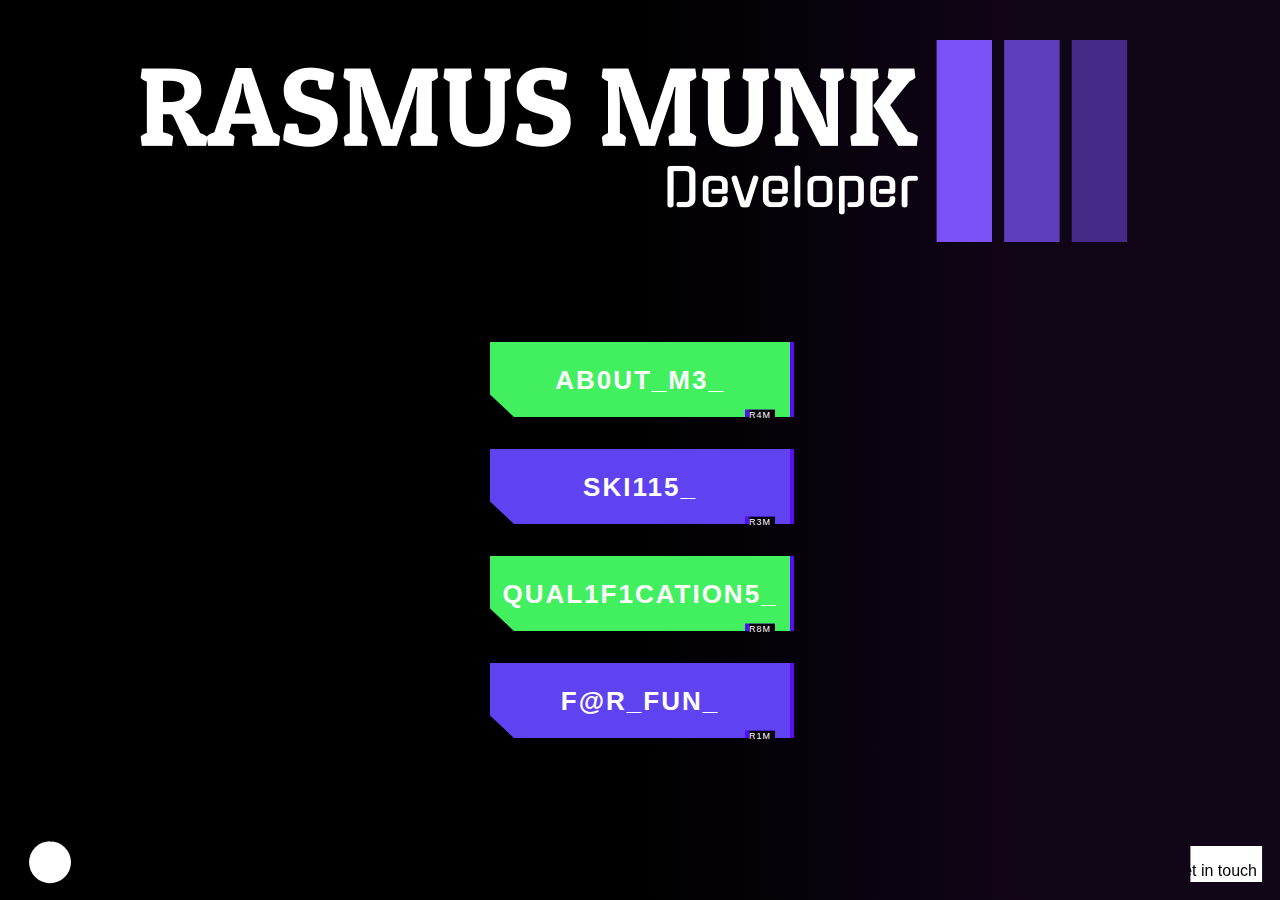
<file: Index.html>
<!DOCTYPE html>
<html lang="en">

<head>
  <link href="https://cdn.jsdelivr.net/npm/bootstrap@5.2.1/dist/css/bootstrap.min.css" rel="stylesheet" integrity="sha384-iYQeCzEYFbKjA/T2uDLTpkwGzCiq6soy8tYaI1GyVh/UjpbCx/TYkiZhlZB6+fzT" crossorigin="anonymous">
    <link rel="stylesheet" href="/Styles.css">
    <title>Purple Dev</title>

</head>



<body class = backhome>
    <div class="LogoHome">
    <img src="Assets/Homepage/Logo.png" alt="Image of HomeLogo">
  </div>



  <a href="AboutMe.html"> 
      <button class="cybr-btn">
          Ab0ut_M3<span aria-hidden>_</span>
          <span aria-hidden class="cybr-btn__glitch">About_Me</span>
          <span aria-hidden class="cybr-btn__tag">R4m</span>      
        </button>
    </a>

    <a href="Skills.html"> 
      <button class="cybr-btn" style="--primary-hue: 250">
        Ski115<span aria-hidden>_</span>
        <span aria-hidden class="cybr-btn__glitch">Skills</span>
        <span aria-hidden class="cybr-btn__tag">R3m</span>
      </button>
    </a>

    <a href="Qualifications.html"> 
      <button class="cybr-btn">
        Qual1f1cation5<span aria-hidden>_</span>
        <span aria-hidden class="cybr-btn__glitch">Qualifications</span>
        <span aria-hidden class="cybr-btn__tag">R8m</span>
      </button>
    </a>

    <a href="For_Fun.html"> 
      <button class="cybr-btn" style="--primary-hue: 250">
      f@r_fun<span aria-hidden>_</span>
      <span aria-hidden class="cybr-btn__glitch">For_Fun</span>
      <span aria-hidden class="cybr-btn__tag">R1m</span>
    </button>
  </a>



    <div class="card" tabindex="0">
      <h1 class="card__title">Welcome</h1>
      <span aria-hidden class="card__glitch">01010000-01110101-01110010-01110000-01101100-01100101</span>
      <p class="card__description">This is my online CV. Please click the page you would like to visit.</p>
    </div>


    <div class="GetInTouchButton">
      <p class="GetInTouchText">Get in touch</p>
      <p aria-hidden class="GetInTouchDescription"> Mail: rasmus.munk01@gmail.com <br> Telefon: <br> 30745399</p>
    </div>



</body>

</html>
</file>
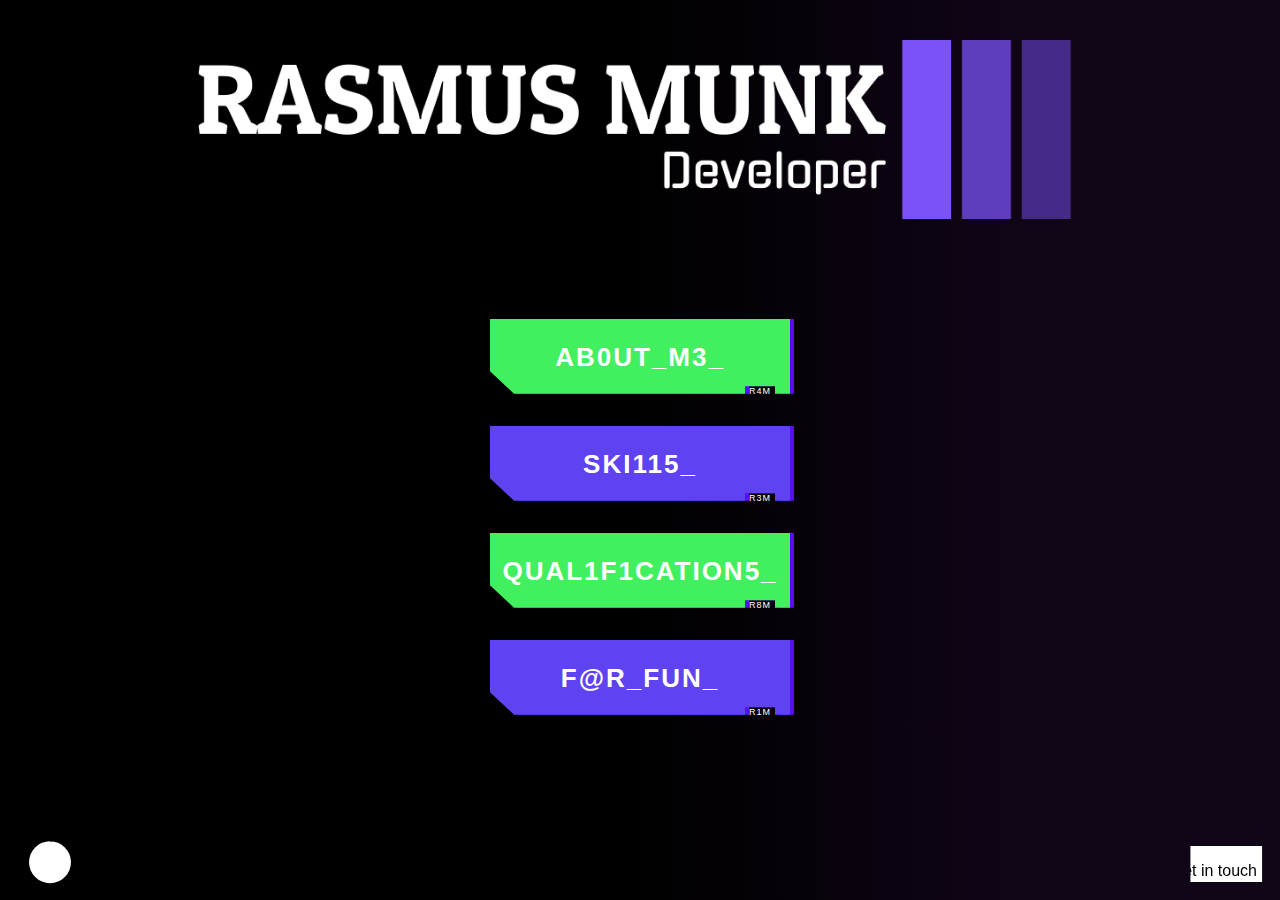
<file: index.html>
<!DOCTYPE html>
<html lang="en">

<head>
  <link href="https://cdn.jsdelivr.net/npm/bootstrap@5.2.1/dist/css/bootstrap.min.css" rel="stylesheet" integrity="sha384-iYQeCzEYFbKjA/T2uDLTpkwGzCiq6soy8tYaI1GyVh/UjpbCx/TYkiZhlZB6+fzT" crossorigin="anonymous">
    <link rel="stylesheet" href="/Styles.css">
    <title>Purple Dev</title>
    <link rel="icon" type="image/x-icon" href="/Assets/Homepage/LogoLogo.png">
    <meta content="width=device-width, initial-scale=1" name="viewport" />
</head>



<body class = backhome>
    <div style="width: 100%; height: 100%;" class="LogoHome">
    <img class="LogoHomepng" src="Assets/Homepage/Logo.png" alt="Image of HomeLogo">
  </div>



  <a href="AboutMe.html"> 
      <button class="cybr-btn">
          Ab0ut_M3<span aria-hidden>_</span>
          <span aria-hidden class="cybr-btn__glitch">About_Me</span>
          <span aria-hidden class="cybr-btn__tag">R4m</span>      
        </button>
    </a>

    <a href="Skills.html"> 
      <button class="cybr-btn" style="--primary-hue: 250">
        Ski115<span aria-hidden>_</span>
        <span aria-hidden class="cybr-btn__glitch">Skills</span>
        <span aria-hidden class="cybr-btn__tag">R3m</span>
      </button>
    </a>

    <a href="Qualifications.html"> 
      <button class="cybr-btn">
        Qual1f1cation5<span aria-hidden>_</span>
        <span aria-hidden class="cybr-btn__glitch">Qualifications</span>
        <span aria-hidden class="cybr-btn__tag">R8m</span>
      </button>
    </a>

    <a href="For_Fun.html"> 
      <button class="cybr-btn" style="--primary-hue: 250">
      f@r_fun<span aria-hidden>_</span>
      <span aria-hidden class="cybr-btn__glitch">For_Fun</span>
      <span aria-hidden class="cybr-btn__tag">R1m</span>
    </button>
  </a>



    <div class="card" tabindex="0">
      <h1 class="card__title">Welcome</h1>
      <span aria-hidden class="card__glitch">01010000-01110101-01110010-01110000-01101100-01100101</span>
      <p class="card__description">This is my online CV. Please click the page you would like to visit.</p>
    </div>


    <div class="GetInTouchButton">
      <p class="GetInTouchText">Get in touch</p>
      <p aria-hidden class="GetInTouchDescription"> Mail: rasmus.munk01@gmail.com <br> Telefon: <br> 30745399</p>
    </div>



</body>

</html>
</file>
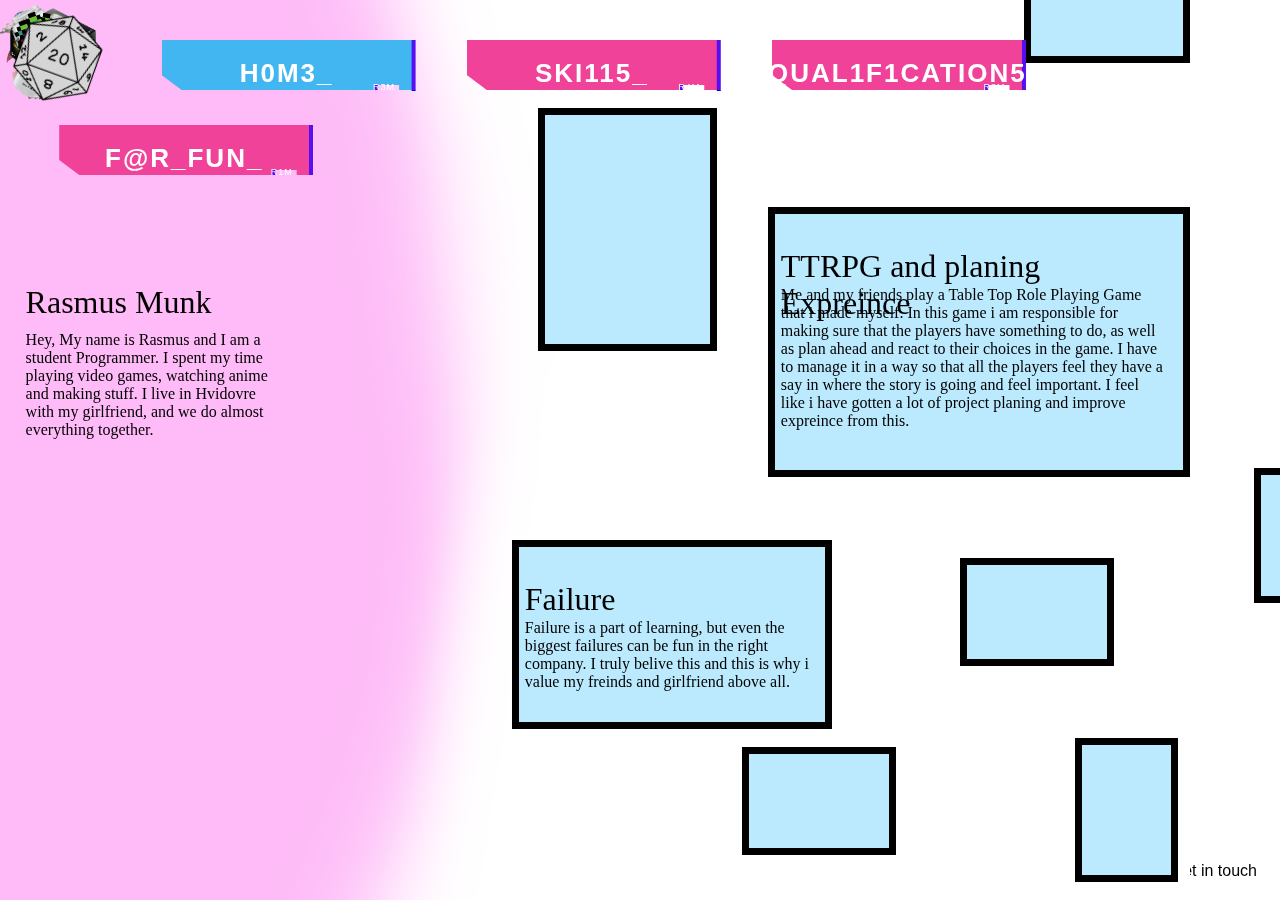
<file: AboutMe.html>
<!DOCTYPE html>
<html lang="en">
<head>
  <link href="https://cdn.jsdelivr.net/npm/bootstrap@5.2.1/dist/css/bootstrap.min.css" rel="stylesheet" integrity="sha384-iYQeCzEYFbKjA/T2uDLTpkwGzCiq6soy8tYaI1GyVh/UjpbCx/TYkiZhlZB6+fzT" crossorigin="anonymous">
    <link rel="stylesheet" href="/Styles.css">
    <title>Purple Dev</title>
    <link rel="icon" type="image/x-icon" href="/Assets/Homepage/LogoLogo.png">
    <meta content="width=device-width, initial-scale=1" name="viewport" />
</head>


<body class="SkillsBody">
    <div style="position: fixed; width: 100%;">

        <a href="index.html" style="padding-left: 12%;"> 
            <button class="cybr-btn_menu" style="  --primary-hue: 200;">
              <span class="cybr-btn-small_menu">H0m3_</span>
              <span aria-hidden class="cybr-btn__glitch">Home</span>
              <span aria-hidden class="cybr-btn__tag">R3m</span>
            </button>
          </a>


        <a href="Skills.html" style="padding-left: 4%;"> 
          <button class="cybr-btn_menu" style="--primary-hue: 690;">
            <span class="cybr-btn-small_menu">Ski115_</span>
                <span aria-hidden class="cybr-btn__glitch">Skills</span>
                <span aria-hidden class="cybr-btn__tag">R4m</span>      
              </button>
          </a>

          <a href="Qualifications.html" style="padding-left: 4%;"> 
            <button class="cybr-btn_menu" style="--primary-hue: 690;">
              <span class="cybr-btn-small_menu">Qual1f1cation5_</span>
              <span aria-hidden class="cybr-btn__glitch">Qualifications</span>
              <span aria-hidden class="cybr-btn__tag">R8m</span>
            </button>
          </a>
      
          <a href="For_Fun.html" style="padding-left: 4%;"> 
            <button class="cybr-btn_menu" style="--primary-hue: 690;">
              <span class="cybr-btn-small_menu">f@r_fun_</span>
            <span aria-hidden class="cybr-btn__glitch">For_Fun</span>
            <span aria-hidden class="cybr-btn__tag">R1m</span>
          </button>
        </a>
      </div>
      
      <div class="BlueBoxes">
        <img class="ImageRotation" src="Assets/About/D20.png" alt="A picture of D20"
        height="100px"
        width="100px"
        >

        <img style="animation: Rotation 9.5s linear infinite; z-index: -2; transform: rotate(-20deg);" class="ImageRotation" src="Assets/About/D20.png" alt="A picture of D20"
        height="50px"
        width="50px"
        >

        <img style="animation: Rotation 9s linear infinite; z-index: -4;  transform: rotate(30deg);   animation-delay: -10s;" class="ImageRotation" src="Assets/About/Ramfigure.png" alt="A picture of A Ram figure"
        height="90px"
        width="60px"
        >

        <img style="animation: Rotation 9s linear infinite; z-index: -4;  transform: rotate(-20deg);   animation-delay: -11s;" class="ImageRotation" src="Assets/About/Remfigure.png" alt="A picture of A Rem figure"
        height="90px"
        width="55px"
        >

        <img style="animation: Rotation 11s linear infinite; z-index: -3;  transform: rotate(0deg);   animation-delay: -7s;" class="ImageRotation" src="Assets/About/DarkSouls.png" alt="A picture of Dark Souls Board game"
        height="80px"
        width="90px"
        >

        <img style="animation: Rotation 10s linear infinite; z-index: -2;  transform: rotate(50deg);   animation-delay: -3s;" class="ImageRotation" src="Assets/About/Flower.png" alt="A picture of A flower"
        height="90px"
        width="100px"
        >

        <img style="animation: Rotation 10s linear infinite; z-index: -2;  transform: rotate(50deg);   animation-delay: 0s;" class="ImageRotation" src="Assets/About/Flower.png" alt="A picture of A flower"
        height="90px"
        width="90px"
        >

        <img style="animation: Rotation 10s linear infinite; z-index: -2;  transform: rotate(-30deg);   animation-delay: -5s;" class="ImageRotation" src="Assets/About/Monster.png" alt="A picture of a white monster"
        height="90px"
        width="60px"
        >

        <img style="animation: Rotation 8s linear infinite; z-index: -2;  transform: rotate(30deg);   animation-delay: -6s;" class="ImageRotation" src="Assets/About/Monster.png" alt="A picture of a white monster"
        height="90px"
        width="60px"
        >

        <img style="animation: Rotation 10s linear infinite; z-index: -2;  transform: rotate(10deg);   animation-delay: -2s;" class="ImageRotation" src="Assets/About/Strawberry.png" alt="A picture of a strawberry"
        height="70px"
        width="60px"
        >

        <img style="animation: Rotation 10s linear infinite; z-index: -2;  transform: rotate(-20deg);   animation-delay: -8s;" class="ImageRotation" src="Assets/About/Strawberry.png" alt="A picture of a strawberry"
        height="70px"
        width="60px"
        >

        <img style="top: 0; left: 0; z-index: -5; position: fixed;" src="Assets/About/PastelPink.png" alt="A pastel blue colored box"
        height="100%"
        width="93%"
        >

        <p class="BoxBigText3">Rasmus Munk</p>
        <p class="BoxText3">Hey, My name is Rasmus and I am a student Programmer. I spent my time playing video games, watching anime and making stuff. I live in Hvidovre with my girlfriend, and we do almost everything together.  </p>


        
        <img class="PastelBlueBox" style="top: -4%; left: 80%;" src="Assets/About/PastelBlue.png" alt="A pastel blue colored box"
        height="11%"
        width="13%"
        >

        <img class="PastelBlueBox" style="top: 12%; left: 42%;" src="Assets/About/PastelBlue.png" alt="A pastel blue colored box"
        height="27%"
        width="14%"
        >

        <img class="PastelBlueBox" style="top: 23%; left: 60%;" src="Assets/About/PastelBlue.png" alt="A pastel blue colored box"
        height="30%"
        width="33%"
        >
        <p class="BoxBigText1">TTRPG and planing Expreince</p>
        <p class="BoxText1"> Me and my friends play a Table Top Role Playing Game that i made myself. In this game i am responsible for making sure that the players have something to do, as well as plan ahead and react to their choices in the game. I have to manage it in a way so that all the players feel they have a say in where the story is going and feel important. I feel like i have gotten a lot of project planing and improve expreince from this. </p>


        <img class="PastelBlueBox" style="top: 60%; left: 40%;" src="Assets/About/PastelBlue.png" alt="A pastel blue colored box"
        height="21%"
        width="25%"
        >
        <p class="BoxBigText2">Failure </p>
        <p class="BoxText2">Failure is a part of learning, but even the biggest failures can be fun in the right company. I truly belive this and this is why i value my freinds and girlfriend above all.</p>

        <img class="PastelBlueBox" style="top: 62%; left: 75%;" src="Assets/About/PastelBlue.png" alt="A pastel blue colored box"
        height="12%"
        width="12%"
        >

        <img class="PastelBlueBox" style="top: 52%; left: 98%;" src="Assets/About/PastelBlue.png" alt="A pastel blue colored box"
        height="15%"
        width="12%"
        >

        <img class="PastelBlueBox" style="top: 82%; left: 84%;" src="Assets/About/PastelBlue.png" alt="A pastel blue colored box"
        height="16%"
        width="8%"
        >

        <img class="PastelBlueBox" style="top: 83%; left: 58%;" src="Assets/About/PastelBlue.png" alt="A pastel blue colored box"
        height="12%"
        width="12%"
        >

      </div>

    <div class="GetInTouchButton">
      <p class="GetInTouchText">Get in touch</p>
      <p aria-hidden class="GetInTouchDescription"> Mail: rasmus.munk01@gmail.com <br> Telefon: <br> 30745399</p>
    </div>


</body>
</html>
</file>
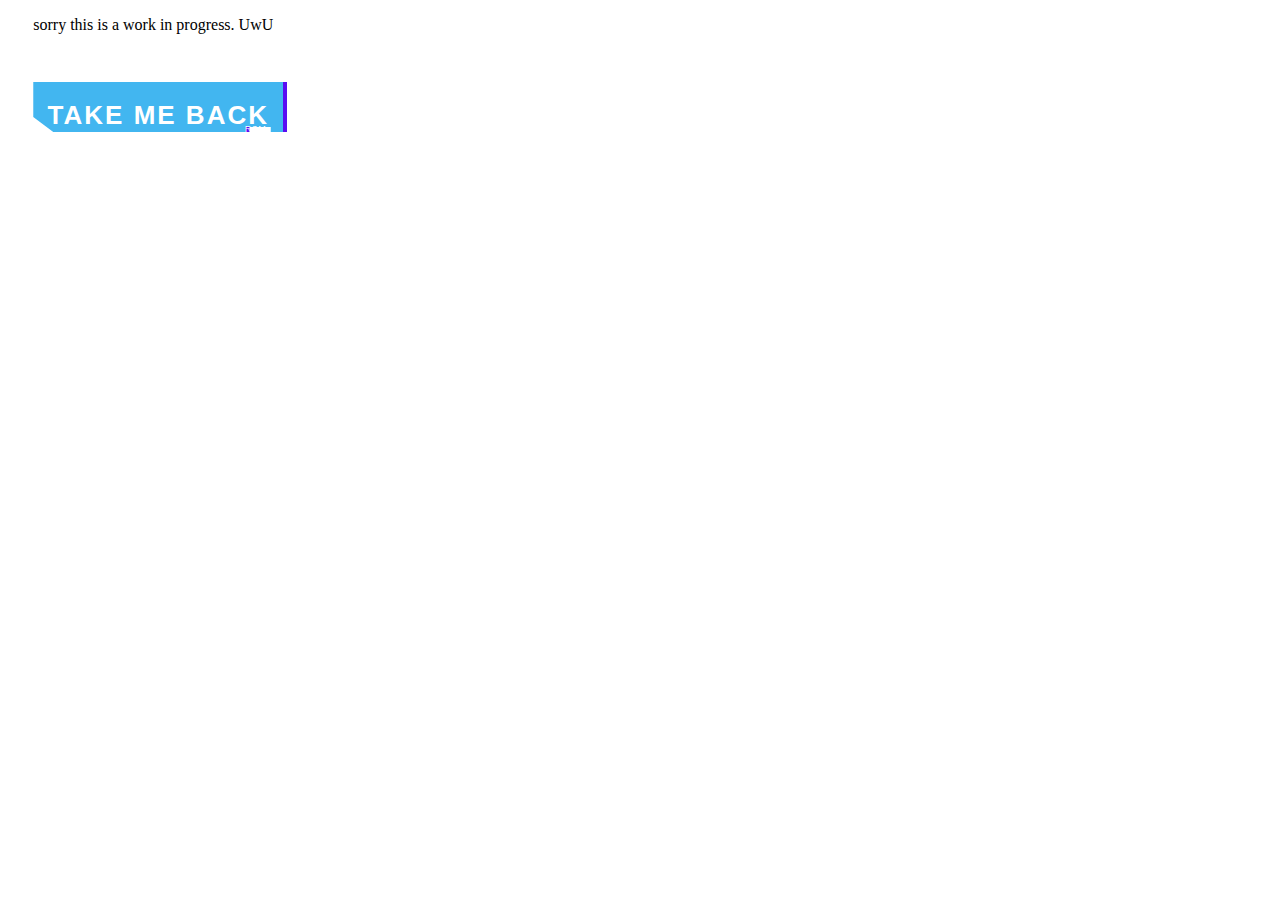
<file: For_Fun.html>
<!DOCTYPE html>
<html lang="en">
<head>
  <link href="https://cdn.jsdelivr.net/npm/bootstrap@5.2.1/dist/css/bootstrap.min.css" rel="stylesheet" integrity="sha384-iYQeCzEYFbKjA/T2uDLTpkwGzCiq6soy8tYaI1GyVh/UjpbCx/TYkiZhlZB6+fzT" crossorigin="anonymous">
    <link rel="stylesheet" href="/Styles.css">
    <title>Purple Dev</title>
    <link rel="icon" type="image/x-icon" href="/Assets/Homepage/LogoLogo.png">
    <meta content="width=device-width, initial-scale=1" name="viewport" />
</head>
<body>
    

<div style="position: relative; left: 2%;">
  <p>sorry this is a work in progress. UwU</p>
  <a href="index.html"> 
      <button class="cybr-btn_menu" style="  --primary-hue: 200;">
        <span class="cybr-btn-small_menu">Take me back</span>
        <span aria-hidden class="cybr-btn__glitch">Now</span>
        <span aria-hidden class="cybr-btn__tag">R3m</span>
      </button>
    </a>
</div>

</body>
</html>
</file>
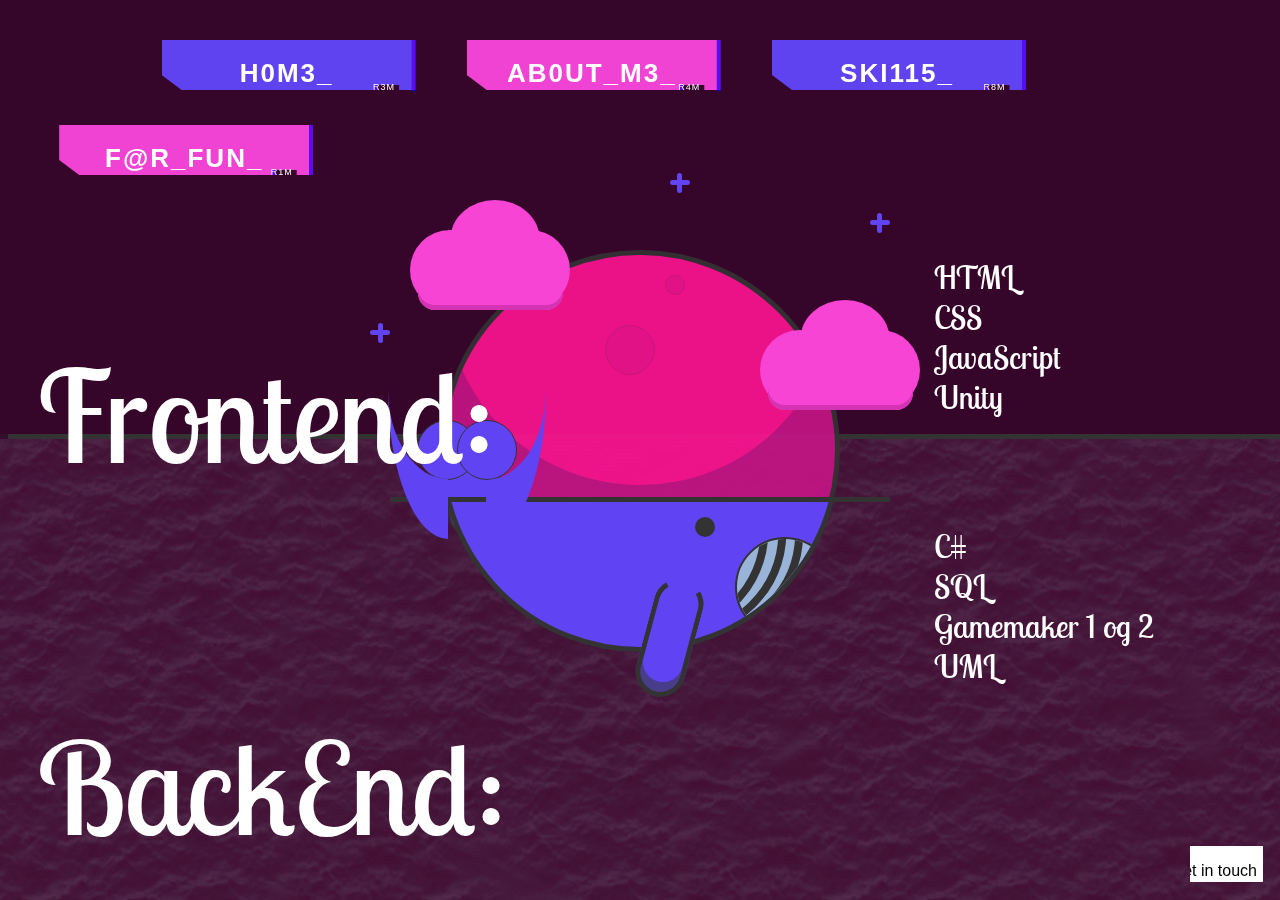
<file: Qualifications.html>
<!DOCTYPE html>
<html lang="en">

<head>
  <link href="https://cdn.jsdelivr.net/npm/bootstrap@5.2.1/dist/css/bootstrap.min.css" rel="stylesheet" integrity="sha384-iYQeCzEYFbKjA/T2uDLTpkwGzCiq6soy8tYaI1GyVh/UjpbCx/TYkiZhlZB6+fzT" crossorigin="anonymous">
    <link rel="stylesheet" href="/Styles.css">
    <title>Purple Dev</title>
    <link rel="icon" type="image/x-icon" href="/Assets/Homepage/LogoLogo.png">
    <style>
      @import url('https://fonts.googleapis.com/css2?family=Lobster+Two:ital@1&family=Roboto+Condensed:ital,wght@0,400;0,700;1,300;1,700&display=swap');
    </style>
        <meta content="width=device-width, initial-scale=1" name="viewport" />
</head>

<body class = backQual>
    
    <div style="position: fixed; width: 100%;">

        <a href="index.html" style="padding-left: 12%;"> 
            <button class="cybr-btn_menu" style="--primary-hue: 250;">
              <span class="cybr-btn-small_menu">H0m3_</span>
              <span aria-hidden class="cybr-btn__glitch">Home</span>
              <span aria-hidden class="cybr-btn__tag">R3m</span>
            </button>
          </a>


        <a href="AboutMe.html" style="padding-left: 4%;"> 
          <button class="cybr-btn_menu" style="--primary-hue: 670;">
            <span class="cybr-btn-small_menu">Ab0ut_M3_</span>
                <span aria-hidden class="cybr-btn__glitch">About_Me</span>
                <span aria-hidden class="cybr-btn__tag">R4m</span>      
              </button>
          </a>


          <a href="Skills.html" style="padding-left: 4%;"> 
            <button class="cybr-btn_menu" style="--primary-hue: 250;">
              <span class="cybr-btn-small_menu">Ski115_</span>
              <span aria-hidden class="cybr-btn__glitch">Skills</span>
              <span aria-hidden class="cybr-btn__tag">R8m</span>
            </button>
          </a>
      

          <a href="For_Fun.html" style="padding-left: 4%;"> 
            <button class="cybr-btn_menu" style="--primary-hue: 670;">
              <span class="cybr-btn-small_menu">f@r_fun_</span>
            <span aria-hidden class="cybr-btn__glitch">For_Fun</span>
            <span aria-hidden class="cybr-btn__tag">R1m</span>
          </button>
        </a>
      </div>
      

        <div class="scene">
          <div class="upper">
            <div class="moon">
              <div class="crater1"></div>
              <div class="crater2"></div>
            </div>
            <div class="star1"></div>
            <div class="star2"></div>
            <div class="star3"></div>
            <div class="cloud1">
              <div class="circle"></div>
              <div class="filler"></div>
            </div>
            <div class="cloud2">
              <div class="circle"></div>
              <div class="filler"></div>
            </div>
            <div class="tail">
              <div class="left"></div>
              <div class="right"></div>
              <div class="body"></div>
            </div>
      
            <div class="drop"></div>
      
          </div>
          <div class="lower">
            <div class="whale">
              <div class="eye"></div>
              <div class="detail1">
                <div class="detail2"></div>
              </div>
      
            </div>
            <div class="fin"></div>
          </div>
        </div>


        <div class="GetInTouchButton">
          <p class="GetInTouchText">Get in touch</p>
          <p aria-hidden class="GetInTouchDescription"> Mail: rasmus.munk01@gmail.com <br> Telefon: <br> 30745399</p>
        </div>
    
        
        <div class="WaterSlide">
          <div class="images">
          <img class="Water" src="Assets/Qualifications/WaterTexture.jpg" alt="Image of Water"
          width="4000"
          height="500"
          >
        </div>
          <img class="Box" src="Assets/Qualifications/BackgroundIMG.PNG" alt="Imgage of background"
          width="2000"
          height="400"
          >
        </div>

        <div class="TextHeadline">  
          <p class="FrontHead">Frontend:</p>
          <p>BackEnd:</p>
        </div>

        <div class="TextNormal">
          <p class="FrontNormal">HTML <br> CSS <br> JavaScript <br> Unity </p>
          <p>C# <br> SQL <br> Gamemaker 1 og 2 <br> UML </p>


        </div>

</body>
</file>
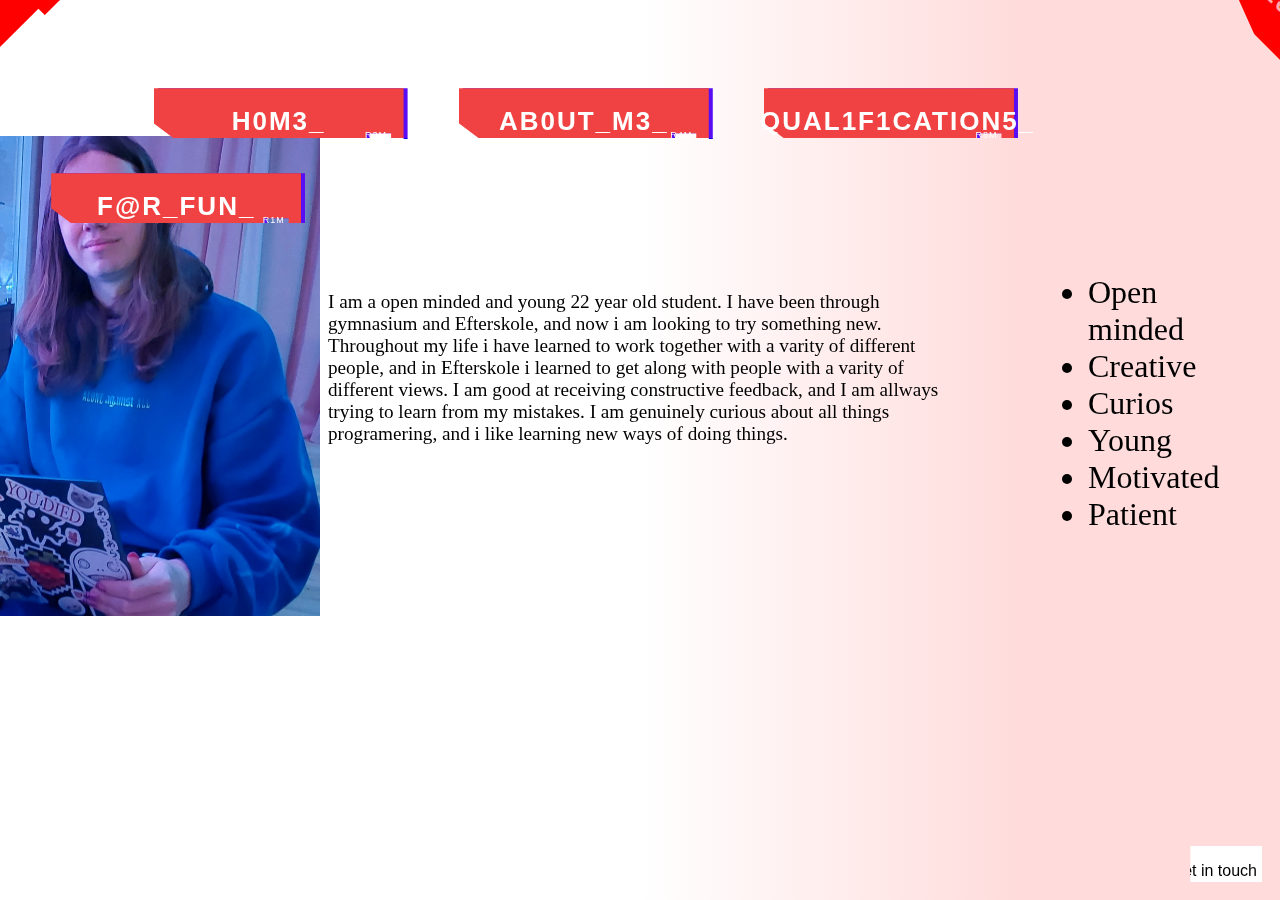
<file: Skills.html>
<!DOCTYPE html>
<html lang="en">

<head>
  <link href="https://cdn.jsdelivr.net/npm/bootstrap@5.2.1/dist/css/bootstrap.min.css" rel="stylesheet" integrity="sha384-iYQeCzEYFbKjA/T2uDLTpkwGzCiq6soy8tYaI1GyVh/UjpbCx/TYkiZhlZB6+fzT" crossorigin="anonymous">
    <link rel="stylesheet" href="/Styles.css">
    <title>Purple Dev</title>
    <link rel="icon" type="image/x-icon" href="/Assets/Homepage/LogoLogo.png">
    <link rel="icon" type="image/x-icon" href="/Assets/Homepage/LogoLogo.png">
    <meta content="width=device-width, initial-scale=1" name="viewport" />
</head>

<body class="backAbout">
    <div class = "menu" style="position: fixed; width: 100%; margin-bottom: 27%;">

        <a href="index.html" style="padding-left: 12%;"> 
            <button class="cybr-btn_menu" style="--primary-hue: 360; ">
              <span class="cybr-btn-small_menu">H0m3_</span>
              <span aria-hidden class="cybr-btn__glitch">Home</span>
              <span aria-hidden class="cybr-btn__tag">R3m</span>
            </button>
          </a>


        <a href="AboutMe.html" style="padding-left: 4%;"> 
          <button class="cybr-btn_menu" style="--primary-hue: 360;">
            <span class="cybr-btn-small_menu">Ab0ut_M3_</span>
                <span aria-hidden class="cybr-btn__glitch">About_Me</span>
                <span aria-hidden class="cybr-btn__tag">R4m</span>      
              </button>
          </a>

          
          <a href="Qualifications.html" style="padding-left: 4%;"> 
            <button class="cybr-btn_menu" style="--primary-hue: 360;">
              <span class="cybr-btn-small_menu">Qual1f1cation5_</span>
              <span aria-hidden class="cybr-btn__glitch">Qualifications</span>
              <span aria-hidden class="cybr-btn__tag">R8m</span>
            </button>
          </a>


          <a href="For_Fun.html" style="padding-left: 4%;"> 
            <button class="cybr-btn_menu" style="--primary-hue: 360;">
              <span class="cybr-btn-small_menu">f@r_fun_</span>
            <span aria-hidden class="cybr-btn__glitch">For_Fun</span>
            <span aria-hidden class="cybr-btn__tag">R1m</span>
          </button>
        </a>
        
      </div>


    <div class="glitch_rotated" style="transform: rotate(-45deg);margin-left: -115rem; margin-top: -5rem;">
        <span aria-hidden class="glitch_rotated__glitch" style="animation: glitch 4s infinite">01010000-01110101-01110010-01110000-01101100-01100101</span>
    </div>
    <div class="glitch_rotated" style="transform: rotate(-45deg);margin-left: -120rem; margin-top: -5rem;">
        <span aria-hidden class="glitch_rotated__glitch" style="animation: glitch 5.4s infinite">01010000-01110101-01110010-01110000-01101100-01100101</span>
    </div>
    <div class="glitch_rotated" style="transform: rotate(-45deg);margin-left: -130rem; margin-top: -5rem;">
        <span aria-hidden class="glitch_rotated__glitch" style="animation: glitch 4.5s infinite">01010000-01110101-01110010-01110000-01101100-01100101</span>
    </div>
    <div class="glitch_rotated" style="transform: rotate(-45deg);margin-left: -136rem; margin-top: -5rem;">
        <span aria-hidden class="glitch_rotated__glitch" style="animation: glitch 4.7s infinite">01010000-01110101-01110010-01110000-01101100-01100101</span>
    </div>



    <div class="glitch_rotated" style="transform: rotate(45deg);margin-left: 115rem; margin-top: -5rem;">
        <span aria-hidden class="glitch_rotated__glitch" style="animation: glitch 4.1s infinite">01010000-01110101-01110010-01110000-01101100-01100101</span>
    </div>
    <div class="glitch_rotated" style="transform: rotate(45deg);margin-left: 120rem; margin-top: -5rem;">
        <span aria-hidden class="glitch_rotated__glitch" style="animation: glitch 4.9s infinite">01010000-01110101-01110010-01110000-01101100-01100101</span>
    </div>
    <div class="glitch_rotated" style="transform: rotate(45deg);margin-left: 130rem; margin-top: -5rem;">
        <span aria-hidden class="glitch_rotated__glitch" style="animation: glitch 5.1s infinite">01010000-01110101-01110010-01110000-01101100-01100101</span>
    </div>
    <div class="glitch_rotated" style="transform: rotate(45deg);margin-left: 136rem; margin-top: -5rem;">
        <span aria-hidden class="glitch_rotated__glitch" style="animation: glitch 4.4s infinite">01010000-01110101-01110010-01110000-01101100-01100101</span>
    </div>



    <div>
        <img class="Goose" src="Assets/Skills/Goose.png" alt="Image of me looking real good">
    </div>

    <p class="AboutText">I am a open minded and young 22 year old student. I have been through gymnasium and Efterskole, and now i am looking to try something new. Throughout my life i have learned to work together with a varity of different people, and in Efterskole i learned to get along with people with a varity of different views. I am good at receiving constructive feedback, and I am allways trying to learn from my mistakes. I am genuinely curious about all things programering, and i like learning new ways of doing things.</p>
    
    <div class="SideBox">
        <ul> 
            <li>Open minded</li>
            <li>Creative</li>
            <li>Curios</li>
            <li>Young</li>
            <li>Motivated</li>
            <li>Patient</li>


        </ul>
    </div>

    <div class="GetInTouchButton">
      <p class="GetInTouchText">Get in touch</p>
      <p aria-hidden class="GetInTouchDescription"> Mail: rasmusfarve@gmail.com <br> Telefon: <br> 30745399</p>
    </div>


</body>
</file>
<file: Styles.css>
/*#region Background*/
.backhome {
  display: flex;
  align-items: center;
  flex-direction: column;
  justify-content: center;
  font-family: 'Cyber', sans-serif;
  background: linear-gradient(90deg, #000000 50%, #110518 80%), #242324;
  --primary-hue: #000000;
  --second-hue: #110518;
  --third-hue: #242324;
  animation: backmove 6s infinite;
  }

  @keyframes backmove {
    0% {background: linear-gradient(90deg, --primary-hue 50%,  --second-hue 80%),   --third-hue;}
    5% {background: linear-gradient(90deg, --primary-hue 48%,  --second-hue 79%),   --third-hue;}
    10% {background: linear-gradient(90deg, --primary-hue0 46%,  --second-hue 78%),   --third-hue;}
    15% {background: linear-gradient(90deg, --primary-hue 44%,  --second-hue 77%),   --third-hue;}
    20% {background: linear-gradient(90deg, --primary-hue 42%, --second-hue 76%),   --third-hue;}
    25% {background: linear-gradient(90deg, --primary-hue 40%, --second-hue 75%),   --third-hue;}
    30% {background: linear-gradient(90deg, --primary-hue 38%, --second-hue 74%),   --third-hue;}
    35% {background: linear-gradient(90deg, --primary-hue 36%, --second-hue 73%),   --third-hue;}
    40% {background: linear-gradient(90deg, --primary-hue 34%, --second-hue 72%),   --third-hue;}
    45% {background: linear-gradient(90deg, --primary-hue 32%, --second-hue 71%),   --third-hue;}
    50% {background: linear-gradient(90deg, --primary-hue 30%, --second-hue 70%),   --third-hue;}
    55% {background: linear-gradient(90deg, --primary-hue 32%, --second-hue 71%),   --third-hue;}
    60% {background: linear-gradient(90deg, --primary-hue 34%, --second-hue 72%),   --third-hue;}
    65% {background: linear-gradient(90deg, --primary-hue 36%, --second-hue 73%),   --third-hue;}
    70% {background: linear-gradient(90deg, --primary-hue 38%, --second-hue 74%),   --third-hue;}
    75% {background: linear-gradient(90deg, --primary-hue 40%, --second-hue 75%),   --third-hue;}
    80% {background: linear-gradient(90deg, --primary-hue 42%, --second-hue 76%),   --third-hue;}
    85% {background: linear-gradient(90deg, --primary-hue 44%, --second-hue 77%),   --third-hue;}
    90% {background: linear-gradient(90deg, --primary-hue 46%, --second-hue 78%),   --third-hue;}
    95% {background: linear-gradient(90deg, --primary-hue 48%, --second-hue 79%),   --third-hue;}
    100% {background: linear-gradient(90deg, --primary-hue 50%, --second-hue 80%),   --third-hue;}
  }
  
.backAbout {
  display: flex;
  flex-direction: column;
  align-items: center;
  justify-content: center;
  background: linear-gradient(90deg, #ffffff 50%, #ffdbdb 80%), #ffaaaa;
  --primary-hue: #ffffff;
  --second-hue: #ffdbdb;
  --third-hue: #ffaaaa;
  animation: backmove 6s infinite;
}

.backQual
{

  background:#36052a;

}

.SkillsBody{
  background-color: #ffffff;
}

/*#endregion Background*/


/*#region GetInTouchButton */

.GetInTouchButton{
  position: absolute;
  right: 0%;
  width: 14%;
  height: 20%;
  bottom: 2%;
  font-family: 'Cyber', sans-serif;
  clip-path: polygon(90% 80%, 90% 100%, 50% 100%, 50% 80%);
  border-radius: 20px;
  box-shadow: 0px 3px 9px rgba(0, 0, 0, 0.12), 0px 3px 18px rgba(0, 0, 0, 0.08);
  background: #ffffff;
  text-align: center;
}

.GetInTouchText{
position: fixed;
display: flex;
top: 94%;
right: 1.8%;
}

.GetInTouchDescription{
  display: none;
}

.GetInTouchButton:hover .GetInTouchText{
  display: none;
}
.GetInTouchButton:hover .GetInTouchDescription{
display: flex;
}

.GetInTouchButton:hover{
  position: absolute;
  right: 2%;
  width: 13%;
  height: 15%;
  bottom: 2%;
  font-family: 'Cyber', sans-serif;
  clip-path: circle(100%);
  border-radius: 20px;
  box-shadow: 0px 3px 9px rgba(0, 0, 0, 0.12), 0px 3px 18px rgba(0, 0, 0, 0.08);
  background: #ffffff;
  outline: none;

}

@media only screen and (max-width: 450px) {
  .GetInTouchButton{
    position: absolute;
    right: 0%;
    width: 50%;
    height: 20%;
    bottom: 2%;
    font-family: 'Cyber', sans-serif;
    clip-path: polygon(100% 80%, 100% 100%, 50% 100%, 50% 80%);
    border-radius: 20px;
    box-shadow: 0px 3px 9px rgba(0, 0, 0, 0.12), 0px 3px 18px rgba(0, 0, 0, 0.08);
    background: #ffffff;
    text-align: center;
  }


.GetInTouchButton:hover{
  position: absolute;
  right: 0%;
  width: 62%;
  height: 12%;
  bottom: 2%;
  font-family: 'Cyber', sans-serif;
  clip-path: circle(100%);
  border-radius: 20px;
  box-shadow: 0px 3px 9px rgba(0, 0, 0, 0.12), 0px 3px 18px rgba(0, 0, 0, 0.08);
  background: #ffffff;
}

}

/*#endregion GetInTouchButton */


/*#region Logos*/
.LogoHome{
    margin: 0;
    margin-bottom: 4rem;
    padding-top: 2rem;
    text-align: center;


}

.LogoHomepng{
  width: 70%;
}


@media only screen and (min-width: 450px) {
  .LogoHomepng{
    width: 70%;
  }
}

/*#endregion Logos*/


/*#region Clitch_Buttons */

@font-face {
font-family: Cyber;
src: url("https://assets.codepen.io/605876/Blender-Pro-Bold.otf");
font-display: swap;
}

* {
box-sizing: border-box;
}



.cybr-btn + .cybr-btn {
margin-top: 2rem;
}

.cybr-btn {
  margin-top: 2rem;
--primary: hsl(var(--primary-hue), 85%, calc(var(--primary-lightness, 50) * 1%));
--shadow-primary: hsl(var(--shadow-primary-hue), 90%, 50%);
--primary-hue: 490;
--primary-lightness: 60;
--color: hsl(0, 0%, 100%);
--font-size: 26px;
--shadow-primary-hue: 260;
--label-size: 9px;
--shadow-secondary-hue: 60;
--shadow-secondary: hsl(var(--shadow-secondary-hue), 90%, 60%);
--clip: polygon(0 0, 100% 0, 100% 100%, 95% 100%, 95% 90%, 85% 90%, 85% 100%, 8% 100%, 0 70%);
--border: 4px;
--shimmy-distance: 5;
--clip-one: polygon(0 2%, 100% 2%, 100% 95%, 95% 95%, 95% 90%, 85% 90%, 85% 95%, 8% 95%, 0 70%);
--clip-two: polygon(0 78%, 100% 78%, 100% 100%, 95% 100%, 95% 90%, 85% 90%, 85% 100%, 8% 100%, 0 78%);
--clip-three: polygon(0 44%, 100% 44%, 100% 54%, 95% 54%, 95% 54%, 85% 54%, 85% 54%, 8% 54%, 0 54%);
--clip-four: polygon(0 -5%, 100% 0, 100% 0, 95% 0, 95% 0, 85% 0, 85% 0, 8% 0, 0 0);
--clip-five: polygon(0 -4%, 100% 0, 100% 0, 95% 0, 95% 0, 85% 0, 85% 0, 8% 0, 0 0);
--clip-six: polygon(0 40%, 100% 40%, 100% 85%, 95% 85%, 95% 85%, 85% 85%, 85% 85%, 8% 85%, 0 70%);
--clip-seven: polygon(0 63%, 100% 63%, 100% 80%, 95% 80%, 95% 80%, 85% 80%, 85% 80%, 8% 80%, 0 70%);
font-family: 'Cyber', sans-serif;
color: var(--color);
cursor: pointer;
background: transparent;
text-transform: uppercase;
font-size: var(--font-size);
outline: transparent;
letter-spacing: 2px;
position: relative;
font-weight: 700;
border: 0;
min-width: 300px;
height: 75px;
line-height: 75px;
transition: background 0.2s;
}



.cybr-btn-small{
position: absolute;
top: calc(var(--border) * -1);
left: calc(var(--border) * -1);
right: calc(var(--border) * -1);
bottom: calc(var(--border) * -1);
}

.cybr-btn:hover {
--primary: hsl(var(--primary-hue), 85%, calc(var(--primary-lightness, 50) * 0.8%));
}
.cybr-btn:active {
--primary: hsl(var(--primary-hue), 85%, calc(var(--primary-lightness, 50) * 0.6%));
}

.cybr-btn:after,
.cybr-btn:before {
content: '';
position: absolute;
top: 0;
left: 0;
right: 0;
bottom: 0;
clip-path: var(--clip);
z-index: -1;
}

.cybr-btn:before {
background: var(--shadow-primary);
transform: translate(var(--border), 0);
}

.cybr-btn:after {
background: var(--primary);
}

.cybr-btn__tag {
position: absolute;
padding: 1px 4px;
letter-spacing: 1px;
line-height: 1;
bottom: -5%;
right: 5%;
font-weight: normal;
color: hsl(0, 0%, 100%);
font-size: var(--label-size);
}

.cybr-btn__glitch {
position: absolute;
top: calc(var(--border) * -1);
left: calc(var(--border) * -1);
right: calc(var(--border) * -1);
bottom: calc(var(--border) * -1);
background: var(--shadow-primary);
text-shadow: 2px 2px var(--shadow-primary), -2px -2px var(--shadow-secondary);
clip-path: var(--clip);
animation: glitch 3s infinite;
display: none;
}

.cybr-btn:hover .cybr-btn__glitch {
display: block;
}

.cybr-btn__glitch:before {
content: '';
position: absolute;
top: calc(var(--border) * 1);
right: calc(var(--border) * 1);
bottom: calc(var(--border) * 1);
left: calc(var(--border) * 1);
clip-path: var(--clip);
background: var(--primary);
z-index: -1;
}


@keyframes glitch {
0% {
  clip-path: var(--clip-one);
}
2%, 8% {
  clip-path: var(--clip-two);
  transform: translate(calc(var(--shimmy-distance) * -1%), 0);
}
6% {
  clip-path: var(--clip-two);
  transform: translate(calc(var(--shimmy-distance) * 1%), 0);
}
9% {
  clip-path: var(--clip-two);
  transform: translate(0, 0);
}
10% {
  clip-path: var(--clip-three);
  transform: translate(calc(var(--shimmy-distance) * 1%), 0);
}
13% {
  clip-path: var(--clip-three);
  transform: translate(0, 0);
}
14%, 21% {
  clip-path: var(--clip-four);
  transform: translate(calc(var(--shimmy-distance) * 1%), 0);
}
25% {
  clip-path: var(--clip-five);
  transform: translate(calc(var(--shimmy-distance) * 1%), 0);
}
30% {
  clip-path: var(--clip-five);
  transform: translate(calc(var(--shimmy-distance) * -1%), 0);
}
35%, 45% {
  clip-path: var(--clip-six);
  transform: translate(calc(var(--shimmy-distance) * -1%));
}
40% {
  clip-path: var(--clip-six);
  transform: translate(calc(var(--shimmy-distance) * 1%));
}
50% {
  clip-path: var(--clip-six);
  transform: translate(0, 0);
}
55% {
  clip-path: var(--clip-seven);
  transform: translate(calc(var(--shimmy-distance) * 1%), 0);
}
60% {
  clip-path: var(--clip-seven);
  transform: translate(0, 0);
}
31%, 61%, 100% {
  clip-path: var(--clip-four);
}
}


/*#endregion Clitch_Buttons */


/*#region Clitchy_Menu */

.cybr-btn_menu{
  
  margin-top: 2rem;
--primary: hsl(var(--primary-hue), 85%, calc(var(--primary-lightness, 50) * 1%));
--shadow-primary: hsl(var(--shadow-primary-hue), 90%, 50%);
--primary-hue: 490;
--primary-lightness: 60;
--color: hsl(0, 0%, 100%);
--font-size: 26px;
--shadow-primary-hue: 260;
--label-size: 9px;
--shadow-secondary-hue: 60;
--shadow-secondary: hsl(var(--shadow-secondary-hue), 90%, 60%);
--clip: polygon(0 0, 100% 0, 100% 100%, 95% 100%, 95% 90%, 85% 90%, 85% 100%, 8% 100%, 0 70%);
--border: 4px;
--shimmy-distance: 5;
--clip-one: polygon(0 2%, 100% 2%, 100% 95%, 95% 95%, 95% 90%, 85% 90%, 85% 95%, 8% 95%, 0 70%);
--clip-two: polygon(0 78%, 100% 78%, 100% 100%, 95% 100%, 95% 90%, 85% 90%, 85% 100%, 8% 100%, 0 78%);
--clip-three: polygon(0 44%, 100% 44%, 100% 54%, 95% 54%, 95% 54%, 85% 54%, 85% 54%, 8% 54%, 0 54%);
--clip-four: polygon(0 -5%, 100% 0, 100% 0, 95% 0, 95% 0, 85% 0, 85% 0, 8% 0, 0 0);
--clip-five: polygon(0 -4%, 100% 0, 100% 0, 95% 0, 95% 0, 85% 0, 85% 0, 8% 0, 0 0);
--clip-six: polygon(0 40%, 100% 40%, 100% 85%, 95% 85%, 95% 85%, 85% 85%, 85% 85%, 8% 85%, 0 70%);
--clip-seven: polygon(0 63%, 100% 63%, 100% 80%, 95% 80%, 95% 80%, 85% 80%, 85% 80%, 8% 80%, 0 70%);
font-family: 'Cyber', sans-serif;
color: var(--color);
cursor: pointer;
background: transparent;
text-transform: uppercase;
font-size: var(--font-size);
outline: transparent;
letter-spacing: 2px;
position: relative;
font-weight: 700;
border: 0;
min-width: 250px;
height: 50px;
line-height: 75px;
transition: background 0.2s;
}

.cybr-btn_menu:hover {
  --primary: hsl(var(--primary-hue), 85%, calc(var(--primary-lightness, 50) * 0.8%));
}
.cybr-btn_menu:active {
  --primary: hsl(var(--primary-hue), 85%, calc(var(--primary-lightness, 50) * 0.6%));
}
  
.cybr-btn_menu:after,
.cybr-btn_menu:before {
  content: '';
  position: absolute;
  top: 0;
  left: 0;
  right: 0;
  bottom: 0;
  clip-path: var(--clip);
  z-index: -1;
}
  
.cybr-btn_menu:before {
  background: var(--shadow-primary);
  transform: translate(var(--border), 0);
}
  
.cybr-btn_menu:after {
  background: var(--primary);
}

.cybr-btn_menu:hover .cybr-btn__glitch {
  display: block;
}

.cybr-btn-small_menu{
  position: absolute;
top: calc(var(--border) * -1);
left: calc(var(--border) * -1);
right: calc(var(--border) * -1);
bottom: calc(var(--border) * -1);
}

@media only screen and (max-width: 450px) {
  .cybr-btn_menu{
    --border: 2px;
    margin-top: 1rem;
    min-width: 200px;
    height: 30px;
  }

  .cybr-btn-small_menu{
    position: absolute;
    top: -60%;
    left: 1%;
    right: 1%;
    bottom: 1%;
    font-size: 90%
  }
}

@media only screen and (min-width: 1920px) {
  .cybr-btn_menu{
    left: 6%;
  }
}
/*#endregion Clitchy_Menu */


/*#region Info_Button */

.card {
  position: absolute;
  left: 0rem;
  bottom: 0.5rem;
  padding: 42px 30px;
  -webkit-clip-path: circle(4% at 7% 85%);
          clip-path: circle(4% at 7% 85%);
  transition: all ease-in-out 0.5s;
  background-color: #ffffff;
  animation: Bounce 2s infinite;
--primary: hsl(var(--primary-hue), 85%, calc(var(--primary-lightness, 50) * 1%));
--shadow-primary: hsl(var(--shadow-primary-hue), 90%, 50%);
--primary-hue: 40;
--primary-lightness: 60;
--color: hsl(0, 0%, 0%);
--shadow-primary-hue: 260;
--shadow-secondary-hue: 60;
--shadow-secondary: hsl(var(--shadow-secondary-hue), 90%, 60%);
--clip: polygon(0 5%, 500% 0, 500% 100%, 555% 500%, 925% 905%, 85% 90%, 85% 100%, 800% 102%, 0 10%);
--shimmy-distance: 5;
--clip-one: polygon(0 2%, 100% 2%, 100% 95%, 95% 95%, 95% 90%, 85% 80%, 85% 95%, 8% 95%, 0 70%);
--clip-two: polygon(0 78%, 100% 78%, 100% 100%, 95% 100%, 95% 90%, 85% 90%, 85% 100%, 8% 100%, 0 78%);
--clip-three: polygon(0 44%, 100% 44%, 100% 54%, 95% 54%, 95% 54%, 85% 54%, 85% 54%, 8% 54%, 0 54%);
--clip-four: polygon(0% 95%, 100% 0, 100% 0, 95% 0, 95% 0, 85% 0, 85% 0, 8% 0, 0 0);
--clip-five: polygon(0 80%, 100% 0, 100% 0, 95% 0, 95% 0, 85% 0, 85% 0, 8% 0, 0 0);
--clip-six: polygon(0 20%, 100% 40%, 100% 85%, 95% 85%, 95% 85%, 85% 85%, 85% 85%, 8% 85%, 0 70%);
--clip-seven: polygon(0 63%, 100% 63%, 100% 80%, 95% 80%, 95% 80%, 85% 80%, 85% 80%, 8% 80%, 0 70%);
font-family: 'Cyber', sans-serif;
color: var(--color);
text-transform: uppercase;
font-size: var(--font-size);
outline: transparent;
border: 0;
transition: background 0.2s;
}

.card__glitch {
  position: absolute;
  top: calc(var(--border) * -1);
  left: calc(var(--border) * -1);
  right: calc(var(--border) * -1);
  bottom: calc(var(--border) * -1);
  background: var(--shadow-primary);
  text-shadow: 2px 2px var(--shadow-primary), -2px -2px var(--shadow-secondary);
  clip-path: var(--clip);
  animation: glitch 2s infinite;
  display: none;
  }

  .card:hover .card__glitch {
    display: block;
    }
    
    .card__glitch:before {
    content: '';
    position: absolute;
    top: calc(var(--border) * 1);
    right: calc(var(--border) * 1);
    bottom: calc(var(--border) * 1);
    left: calc(var(--border) * 1);
    clip-path: var(--clip);
    background: var(--primary);
    z-index: -1;
    }


.card__title {
  margin: 0;
  font-size: 3em;
  line-height: 1.8;
}
.card__description {
  margin: 0;
  font-size: 1.1em;
  line-height: 1.6;
}

.card__reference {
  display: inline-block;
  border-bottom: 1px solid transparent;
  color: #721285;
  text-decoration: none;
  transition: ease-in 0.3s;
}
.card__reference:hover {
  border-bottom-color: #721285;
}
.card:hover, .card:focus {
  -webkit-clip-path: circle(75%);
          clip-path: circle(75%);
  border-radius: 20px;
  box-shadow: 0px 3px 9px rgba(0, 0, 0, 0.12), 0px 3px 18px rgba(0, 0, 0, 0.08);
  background: #ffffff;
  outline: none;
  animation: Bounce step-start;
}

.card:focus {
  box-shadow: 0px 3px 9px rgba(0, 0, 0, 0.12), 0px 3px 18px rgba(0, 0, 0, 0.08), 0px 0px 0px 4px rgba(0, 0, 0, 0.2);
}

@keyframes Bounce {
  0% {
    bottom: 1rem;
  }
  5% {
    bottom: 0.90rem;
  }
  10% {
    bottom: 0.80rem;
  }
  15% {
    bottom: 0.70rem;
  }
  20% {
    bottom: 0.60rem;
  }
  25% {
    bottom: 0.50rem;
  }
  30% {
    bottom: 0.40rem;
  }
  35% {
    bottom: 0.30rem;
  }
  40% {
    bottom: 0.20rem;
  }
  45% {
    bottom: 0.10rem;
  }
  50% {
    bottom: -0rem;
  }
  55% {
    bottom: 0.20em;
  }
  60% {
    bottom: 0.30rem;
  }
  75% {
    bottom: 0.40rem;
  }
  70% {
    bottom: 0.50rem;
  }
  75% {
    bottom: 0.60rem;
  }
  80% {
    bottom: 0.7rem;
  }
  85% {
    bottom: 0.8rem;
  }
  90% {
    bottom: 0.9rem;
  }
  100% {
    bottom: 1rem;
  }

}

/*#endregion Info_Button */


/*#region glitch_rotated */


.glitch_rotated{
  margin-top: 0rem;
  --primary: hsl(var(--primary-hue), 85%, calc(var(--primary-lightness, 50) * 1%));
  --shadow-primary: hsl(var(--shadow-primary-hue), 90%, 50%);
  --primary-hue: 460;
  --primary-lightness: 60;
  --color: #ffaaaa;
  --font-size: 26px;
  --shadow-primary-hue: 00;
  --label-size: 100px;
  --shadow-secondary-hue: #ffaaaa;
  --shadow-secondary: hsl(var(--shadow-secondary-hue), 90%, 60%);
  --clip: polygon(0 0, 100% 0, 100% 100%, 95% 100%, 95% 90%, 85% 90%, 85% 100%, 8% 100%, 0 70%);
  --border: 9px;
  --shimmy-distance: 4;
  --clip-one: polygon(0 8%, 100% 2%, 100% 95%, 95% 95%, 95% 90%, 85% 90%, 85% 95%, 10% 95%, 0 10%);
  --clip-two: polygon(0 78%, 100% 78%, 100% 100%, 95% 100%, 95% 90%, 85% 90%, 85% 100%, 0% 100%, 0 10%);
  --clip-three: polygon(0 44%, 100% 44%, 100% 100%, 95% 54%, 95% 54%, 85% 54%, 85% 54%, 0% 54%, 0 10%);
  --clip-four: polygon(0 -5%, 100% 0, 100% 0, 95% 0, 95% 0, 95% 0, 85% 0, 8% 0, 0% 0);
  --clip-five: polygon(0 -4%, 100% 0, 100% 0, 95% 0, 95% 0, 85% 0, 85% 0, 8% 0, 0% 0);
  --clip-six: polygon(0 40%, 100% 40%, 100% 85%, 95% 85%, 95% 85%, 85% 85%, 85% 85%, 0% 80%, 0 10%);
  --clip-seven: polygon(0 63%, 100% 63%, 100% 80%, 95% 80%, 95% 80%, 85% 80%, 85% 80%, 0% 80%, 0 10%);

  font-family: 'Cyber', sans-serif;
  color: var(--color);
  background: transparent;
  text-transform: uppercase;
  font-size: var(--font-size);
  outline: transparent;
  letter-spacing: 2px;
  position: fixed;
  font-weight: 700;
  border: 0;
  min-width: 900px;
  height: 75px;
  line-height: 100px;
  transition: background 0.2s;
  

}

.glitch_rotated__glitch {
  position: absolute;
  top: calc(var(--border) * -1);
  left: calc(var(--border) * -1);
  right: calc(var(--border) * -1);
  bottom: calc(var(--border) * -1);
  background: red;
  text-shadow: 2px 2px var(--shadow-primary), -2px -2px var(--shadow-secondary);
  clip-path: var(--clip);
  animation: glitch 5s infinite; 
  }


/*#endregion glitch_rotated */


/*#region Goose */
.Goose{
  margin-left: -50rem;
  margin-top: 8rem;
  height: 30rem; 
  width: 30rem
}

@media only screen and (max-width: 450px) {
  .Goose{
    margin-top: 2rem;
    margin-bottom: 30rem;
    margin-left: 1rem;
    width: 10rem;
    height: 10rem;
  }

}



/*#endregion Goose */


/*#region AboutText */
.AboutText{
  font-size: 120%;
  text-align: left;
  position: fixed;
  margin-left: 0rem;
  margin-top: 8rem;
  width: 39rem; 
}

@media only screen and (max-width: 450px) {
  .AboutText{
    font-size: 100%;
    margin-top: 110%;
    width: 90%;
  }

}


/*#endregion AboutText */


/*#region Sidebox */

ul 
{
  position: fixed;
  padding: 3rem;
  font-size: 2rem;
}

.SideBox
{
  position: fixed;
  margin-top: -15rem;
  margin-left: 50rem;
}

/*#endregion Sidebox */


/*#region Whale And Water */




.Box{
  margin-top: 26.6rem;
  border-top: 5px solid #333;
  z-index:-3;
  position: fixed;
}


.Water{
position: fixed;
margin-top: 26.6rem;
border-top: 5px solid #333;
opacity: 0.2;
z-index: -1;
}

.WaterSlide{
  position: relative;
  overflow: hidden;

}


.images
{
  align-items: center;
  position: absolute;
  right: 0;
  height: 100%;
  width: 300%;
  animation: slideshow 20s linear infinite;
}

@media only screen and (min-width: 1920px) {
  .images{
  height: 100%;
  }
  .Water{
    margin-top: 26.9%;
    }
    
  .Box{
    margin-top: 26.9%;
  }
}

@keyframes slideshow {
  0% {left: 0%}
  100% {left: -100%;}
}

.scene {
  width: 500px;
  height: 500px;
  position: fixed;
  top: 50%;
  left: 50%;
  transform: translate(-50%,-50%);
}

.upper {
  width: 100%;
  height: 300px;
  position: absolute;
  top: 0;
  left: 0;
  box-sizing: border-box;
}

.moon {
  width: 400px;
  height: 400px;
  border-radius:50%;
  background-color: deeppink;
  position: absolute;
  bottom: -150px;
  left: 50px;
  border: 5px solid #333;
  box-sizing: border-box;
  box-shadow: inset 0 -160px mediumvioletred;
  opacity: 0.9;
}

.crater1 {
  width: 20px;
  height: 20px;
  border-radius: 50% ;
  position: absolute;
  top: 20px;
  right: 150px;
  background-color: mediumvioletred;
  opacity: 0.2;
  border: 1px solid #333;
}

.crater2 {
  width: 50px;
  height: 50px;
  border-radius: 50% ;
  position: absolute;
  top: 70px;
  right: 180px;
  background-color: mediumvioletred;
  opacity: 0.2;
  border: 1px solid #333;
}

.cloud1 {
  width: 200px;
  height: 150px;
  position: absolute;
  top: 100px;
  right: -50px;
  animation: float2 4s ease-in-out infinite alternate;
}

.cloud2 {
  width: 200px;
  height: 150px;
  position: absolute;
  top: 0;
  left: 0;
  animation: float1 4s ease-in-out infinite alternate;
}

@media only screen and (max-width: 450px) {
  .cloud1{
    z-index: -6;
  }

  .cloud2{
    z-index: -6;
  }

  .scene{
    z-index: -2;
  }

  .Water{
    z-index: -3;
  }
  
}

@keyframes float1 {
  from {transform: translateX(-50px);}
  to {transform: translateX(50px);}
}

@keyframes float2 {
  from {transform: translateX(50px);}
  to {transform: translateX(-50px);}
}

.circle {
  width: 90px;
  height: 80px;
  position: absolute;
  top: 0;
  left: 60px;
  border-radius: 50%;
  background-color: #f844d4;
}

.circle::before {
  content: "";
  width: 80px;
  height: 80px;
  position: absolute;
  top: 30px;
  left: -40px;
  border-radius: 50%;
  background-color: #f844d4;
}

.circle::after {
  content: "";
  width: 80px;
  height: 80px;
  position: absolute;
  top: 30px;
  left: 40px;
  border-radius: 50%;
  background-color: #f844d4;
}

.filler {
  width: 145px;
  height: 40px;
  border-radius: 17px;
  position: absolute;
  top: 70px;
  left: 28px;
  background-color: #f844d4;
  box-shadow: inset 0 -5px #d433b4;
}

.star1 {
  width: 20px;
  height: 5px;
  border-radius: 5px;
  background-color: #6044f4;
  position: absolute;
  top: 20px;
  right: 0;
  animation: twinkle 1s  0.5s linear infinite alternate;
}

.star1::after {
  content: "";
  width: 5px;
  height: 20px;
  border-radius: 5px;
  background-color: #6044f4;
  position: absolute;
  top: -7px;
  right: 8px;
  animation: twinkle 1s  0.5s linear infinite alternate;
}

.star2 {
  width: 20px;
  height: 5px;
  border-radius: 5px;
  background-color: #6044f4;
  position: absolute;
  top: -20px;
  right: 200px;
  animation: twinkle 1s  0.5s linear infinite alternate;
}

.star2::after {
  content: "";
  width: 5px;
  height: 20px;
  border-radius: 5px;
  background-color: #6044f4;
  position: absolute;
  top: -7px;
  right: 8px;
  animation: twinkle 1s  0.5s linear infinite alternate;
}

.star3 {
  width: 20px;
  height: 5px;
  border-radius: 5px;
  background-color: #6044f4;
  position: absolute;
  top: 130px;
  left: -20px;
  animation: twinkle 1s  0.5s linear infinite alternate;
}

.star3::after {
  content: "";
  width: 5px;
  height: 20px;
  border-radius: 5px;
  background-color: #6044f4;
  position: absolute;
  top: -7px;
  left: 8px;
  animation: twinkle 1s  0.5s linear infinite alternate;
}

@keyframes twinkle {
  to {background-color: #f844d4;}
}

.tail {
  width: 150px;
  height: 120px;
  position: absolute;
  bottom: -20px;
  left: 2px;
}

.left {
  width: 60px;
  height: 60px;
  border-radius: 50%;
  background-color: #6044f4;
  position: absolute;
  top: 20px;
  left: 25px;
  border: 1px solid #333;
  z-index: 1;
}

.left::before {
  content: "";
  width: 60px;
  height: 90px;
  border-bottom: 60px solid #6044f4;
  border-radius: 0 0 0 100%;
  position: absolute;
  top: -32px;
  left: -30px;
  animation: excite1 2s infinite alternate linear;
  transform-origin: right;
}

@keyframes excite1 {
  to {transform: rotateZ(-5deg);}
}

.right {
  width: 60px;
  height: 60px;
  border-radius: 50%;
  background-color: #6044f4;
  position: absolute;
  top: 20px;
  right: 25px;
  border: 1px solid #333;
  z-index: 1;
}

.right::after {
  content: "";
  width: 60px;
  height: 90px;
  border-bottom: 60px solid #6044f4;
  border-radius: 0 0 100% 0;
  position: absolute;
  top: -31px;
  right: -30px;
  animation: excite2 2s linear alternate infinite;
  transform-origin: left;
}

@keyframes excite2 {
  to {transform: rotateZ(5deg);}
}


.body {
  height: 80px;
  width: 58px;
  border-radius: 25px;
  position: absolute;
  bottom: -18px;
  left: 54px;
  background-color: #6044f4;
  transform: rotateZ(-10deg);
  border: 2px solid #333;
}

.drop {
  height: 13px;
  width: 13px;
  border-radius: 50%;
  background-color: rgb(204, 43, 204);
  position: absolute;
  bottom: -25px;
  right: 180px;
  animation: spray 3s ease-out infinite;
}

.drop::before {
  content: "";
  height: 10px;
  width: 10px;
  border-radius: 50%;
  background-color: rgb(204, 43, 204);
  position: absolute;
  bottom: 0;
  right: 0;
  animation: spray 3s 0.3s ease-out infinite;
}

.drop::after {
  content: "";
  height: 12px;
  width: 12px;
  border-radius: 50%;
  background-color: rgb(204, 43, 204);
  position: absolute;
  bottom: 0;
  right: 0;
  animation: spray 3s 0.7s ease-out infinite;
}

@keyframes spray {
  0% {transform: translateY(0);}
  30% {transform: translateY(-100px);}
  60% {transform: translateY(0);}
}


.lower {
  width: 100%;
  height: 203px;
  position: absolute;
  bottom: 0;
  left: 0;
  border-top: 5px solid #333;
  overflow: hidden;
}

.whale {
  width: 400px;
  height: 400px;
  border-radius: 300px;
  position: absolute;
  top: -250px;
  left: 50px;
  background-color: #6044f4;
  box-shadow: inset 0 -10px #6044f4;
  border: 5px solid #333;
  box-sizing: border-box;
  overflow: hidden;
}

.eye {
  width: 20px;
  height: 20px;
  border-radius: 50%;
  position: absolute;
  bottom: 110px;
  right: 120px;
  background-color: #333;
  animation: blink 2s linear infinite;
}

@keyframes blink {
  0% {transform: scaleY(0.1);}
  5% {transform: scaleY(0.1);}
  5.1% {transform: scaleY(1);}
}

.detail1 {
  width: 100px;
  height: 100px;
  border-radius: 50%;
  position: absolute;
  bottom: 10px;
  right: 0px;
  background-color: rgb(153, 180, 216);
  overflow: hidden;
  border: 2px solid #333;
  box-sizing: border-box;
}

.fin {
  width: 50px;
  height: 120px;
  border-radius: 40px;
  position: absolute;
  bottom: 0;
  right: 180px;
  background-color: #6044f4;
  border: 5px solid #333;
  border-top: 5px solid transparent;
  transform: rotateZ(15deg);
  box-shadow: inset 0 -10px darkslateblue;
  animation: swim 2s linear infinite alternate;
  transform-origin: top;
}

@keyframes swim {
  to {transform: rotateZ(20deg);}
}

.detail2 {
  width: 200px;
  height: 200px;
  border-radius: 50%;
  position: absolute;
  bottom: 0;
  right: 30px;
  border-bottom: 8px solid #333;
  border-right: 8px solid #333;
  transform: rotateZ(-50deg);
}

.detail2::before {
  content: "";
  width: 200px;
  height: 200px;
  border-radius: 50%;
  position: absolute;
  bottom: 20px;
  right: 10px;
  border-bottom: 8px solid #333;
  border-right: 8px solid #333;
}

.detail2::after {
  content: "";
  width: 200px;
  height: 200px;
  border-radius: 50%;
  position: absolute;
  bottom: 5px;
  right: 0;
  border-bottom: 8px solid #333;
  border-right: 8px solid #333;
}

/*#endregion Whale And Water*/


/*#region TextSkills */


@font-face {
  font-family: 'Lobster Two', cursive;
  font-family: 'Roboto Condensed', sans-serif;
  src: url('https://fonts.googleapis.com/css2?family=Lobster+Two:ital@1&family=Roboto+Condensed:ital,wght@0,400;0,700;1,300;1,700&display=swap');
  font-display: swap;
}

.TextHeadline{
  position: fixed;
  font-size: 800%;
  color: #ffffff;
  top: 23%;
  left: 3%;
  font-family: 'Lobster Two', cursive;
}

.FrontHead{
padding-bottom: 18%;
}

.TextNormal{
  position: fixed;
  font-size: 200%;
  color: #ffffff;
  font-family: 'Lobster Two', cursive;
  width: 30%;
  left: 73%;
  top: 25%;
}

.FrontNormal{
  padding-bottom: 20%;

}


@media only screen and (max-width: 450px) {
  .TextHeadline{
    font-size: 300%;
    top: 23%;
    left: 3%;
  }

  .FrontHead{
    padding-bottom: 90%;
  }
  
  .TextNormal{
    font-size: 130%;
    left: 3%;
    top: 32%;
  }

  .FrontNormal{
    padding-bottom: 100%;
  
  }



}

/*#endregion TextSkills */


/*#region PastelBoxes */

.BlueBoxes{

    height: 100%;

}

.PastelBlueBox{
  position: fixed;
  border: 7px solid rgb(0, 0, 0);
  z-index: -3;
}

.BoxBigText1{
  position: fixed;
  width: 30%;
  top: 24%;
  left: 61%;
  font-size: 200%;
}

.BoxText1{
  position: fixed;
  width: 30%;
  top: 30%;
  left: 61%;
}

.BoxBigText2{
  position: fixed;
  width: 23%;
  top: 61%;
  left: 41%;
  font-size: 200%;
}

.BoxText2{
  position: fixed;
  width: 23%;
  top: 67%;
  left: 41%;
}

.BoxBigText3{
  position: fixed;
  width: 30%;
  top: 28%;
  left: 2%;
  font-size: 200%;
}

.BoxText3{
  position: fixed;
  width: 20%;
  top: 35%;
  left: 2%;
}

.ImageRotation{
  position: fixed;
  animation: Rotation 7s linear infinite;
  animation-delay: -3s;
  z-index: -1;
  transform: rotate(20deg);
}

@keyframes Rotation {
  0% {left: 28%; top: -10%;}
  10% {left: 30%; top: 5%;}
  20% {left: 31%; top: 20%;}
  30% {left: 32%; top: 35%;}
  40% {left: 34%; top: 50%;}
  50% {left: 33.5%; top: 65%;}
  60% {left: 30.5%; top: 80%;}
  70% {left: 28.5%; top: 95%;}
  80% {left: 25.5%; top: 110%;}
  90% {left: 23.5%; top: 125%;}
  100% {left: 21.5%; top: 140%;}
}

@media only screen and (max-width: 450px) {
  .BlueBoxes{
    width: 200%;
    height: 200%;

}

.PastelBlueBox{
  position: fixed;

  border: 5px solid rgb(0, 0, 0);
  z-index: -5;
  width: 50%;
}


  .BoxBigText3{
    position: fixed;
    width: 100%;
    top: 26%;
    left: 2%;
    font-size: 220%;
  }

  .BoxText2{
    position: fixed;
    width: 80%;
    top: 67%;
    left: 2%;
  }

  .BoxBigText2{
    position: fixed;
    width: 23%;
    top: 59%;
    left: 2%;
    font-size: 220%;
  }

  .BoxBigText1{
    display: none;
  }
  
  .BoxText1{
    display: none;
  }

  .BoxText3{
    position: fixed;
    width: 80%;
    top: 35%;
    left: 2%;
  }
}


/*#endregion PastelBoxes */
</file>
